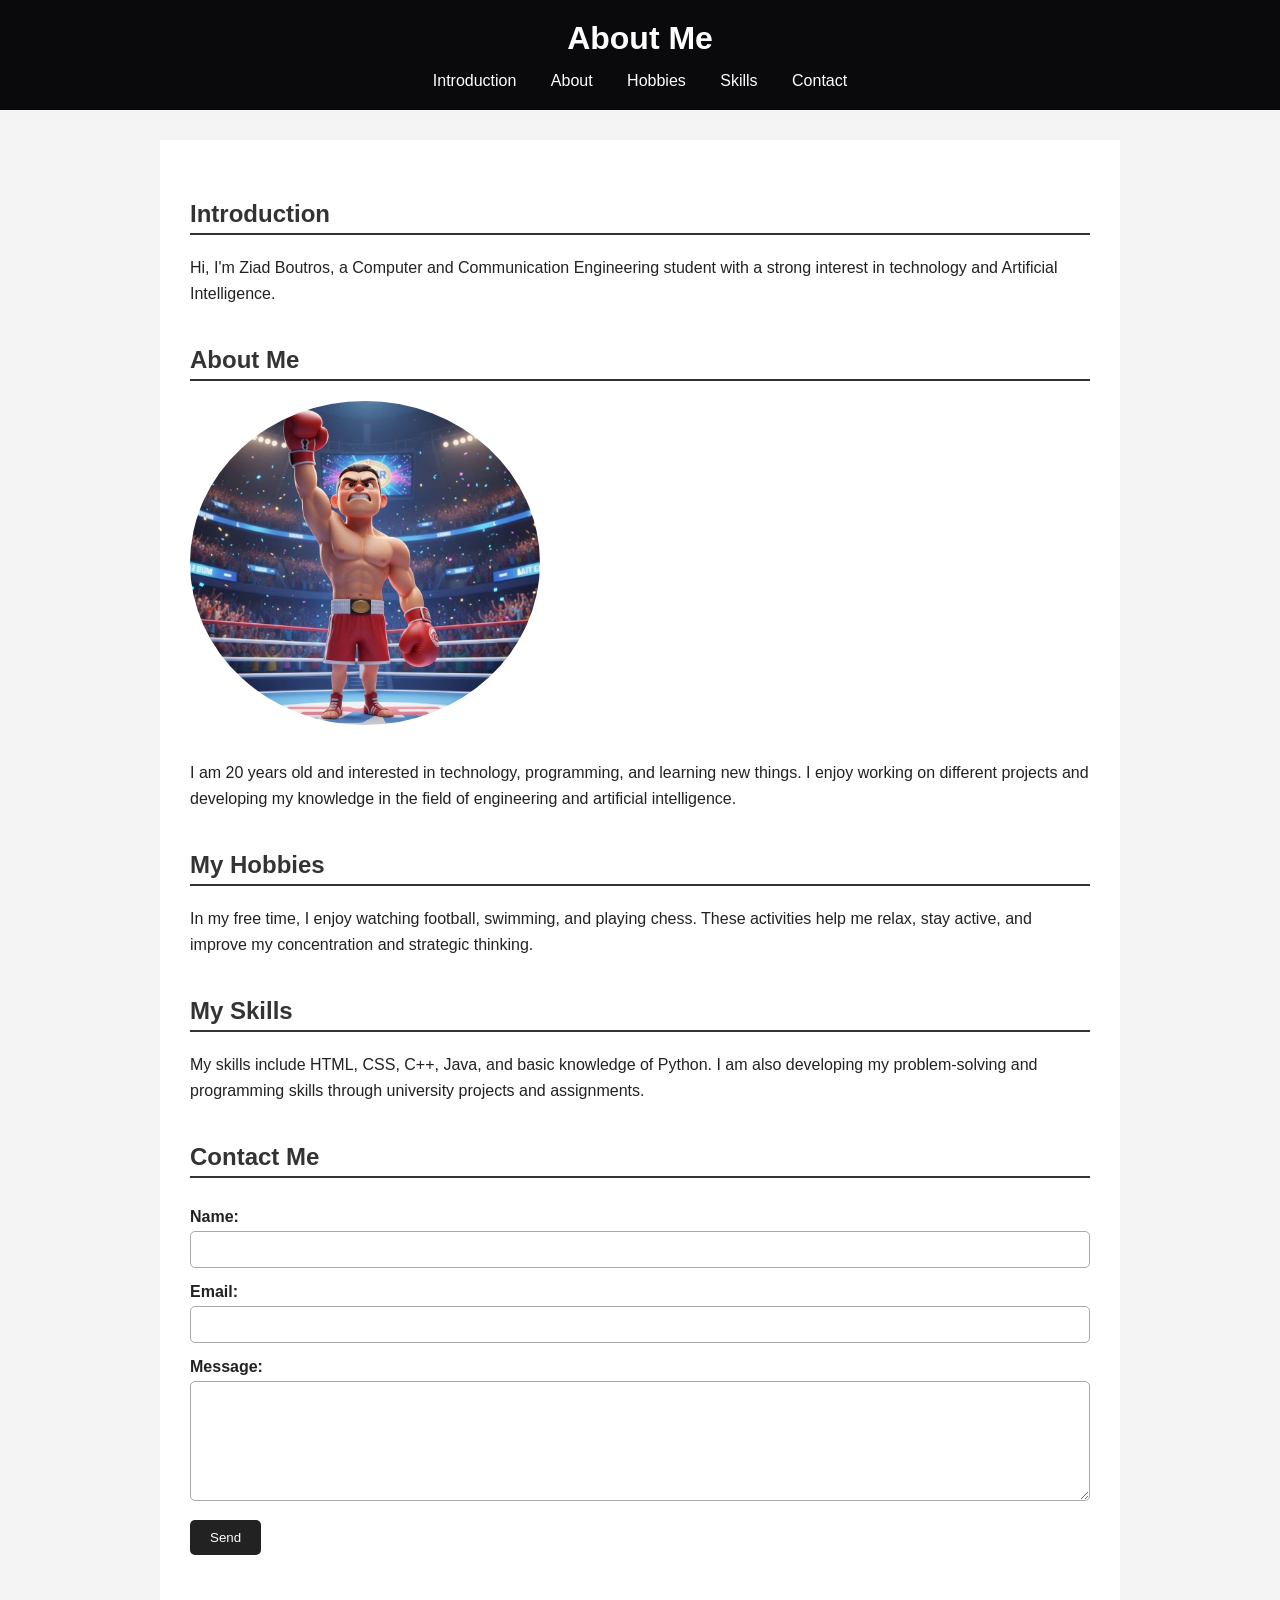
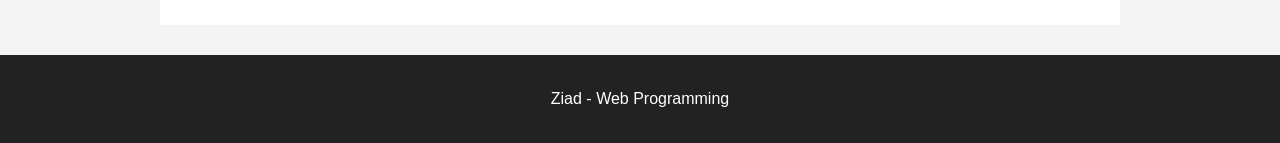
<file: index.html>
<!DOCTYPE html>
<html lang="en">

<head>
    <title>About Me</title>
    <link rel="stylesheet" href="css/style.css">
</head>

<body>

    <header>
        <h1>About Me</h1>

        <nav>
            <a href="#intro">Introduction</a>
            <a href="#about">About</a>
            <a href="#hobbies">Hobbies</a>
            <a href="#skills">Skills</a>
            <a href="#contact">Contact</a>
        </nav>
    </header>

    <main>

        <section id="intro">
            <h2>Introduction</h2>

            <p>
                Hi, I'm Ziad Boutros, a Computer and Communication Engineering
                student with a strong interest in technology and Artificial Intelligence.
            </p>
        </section>

        <section id="about">
            <h2>About Me</h2>

            <img src="images/BOXINGG.jpeg" alt="Illustration of Ziad Boutros as a boxer in a boxing ring">
                <p>
                    I am 20 years old and interested in technology, programming,
                    and learning new things. I enjoy working on different projects
                    and developing my knowledge in the field of engineering and
                    artificial intelligence.
                </p>
        </section>

        <section id="hobbies">
            <h2>My Hobbies</h2>

            <p >
                In my free time, I enjoy watching football, swimming, and playing chess. These activities help me relax, stay active, and improve my concentration and strategic thinking.
            </p>
        </section>

        <section id="skills">
            <h2>My Skills</h2>

            <p>
                My skills include HTML, CSS, C++, Java, and basic knowledge of Python.
                I am also developing my problem-solving and programming skills through
                university projects and assignments.
            </p>
        </section>

        <section id="contact">
            <h2>Contact Me</h2>

            <form>

                <label for="name">Name:</label>
                <input type="text" id="name" name="name" required>

                <br>

                <label for="email">Email:</label>
                <input type="email" id="email" name="email" required>

                <br>

                <label for="message">Message:</label>
                <textarea id="message" name="message" required></textarea>

                <br>

                <button type="submit">Send</button>

            </form>
        </section>

    </main>

    <footer>
        <p>Ziad - Web Programming</p>
    </footer>

</body>

</html>
</file>
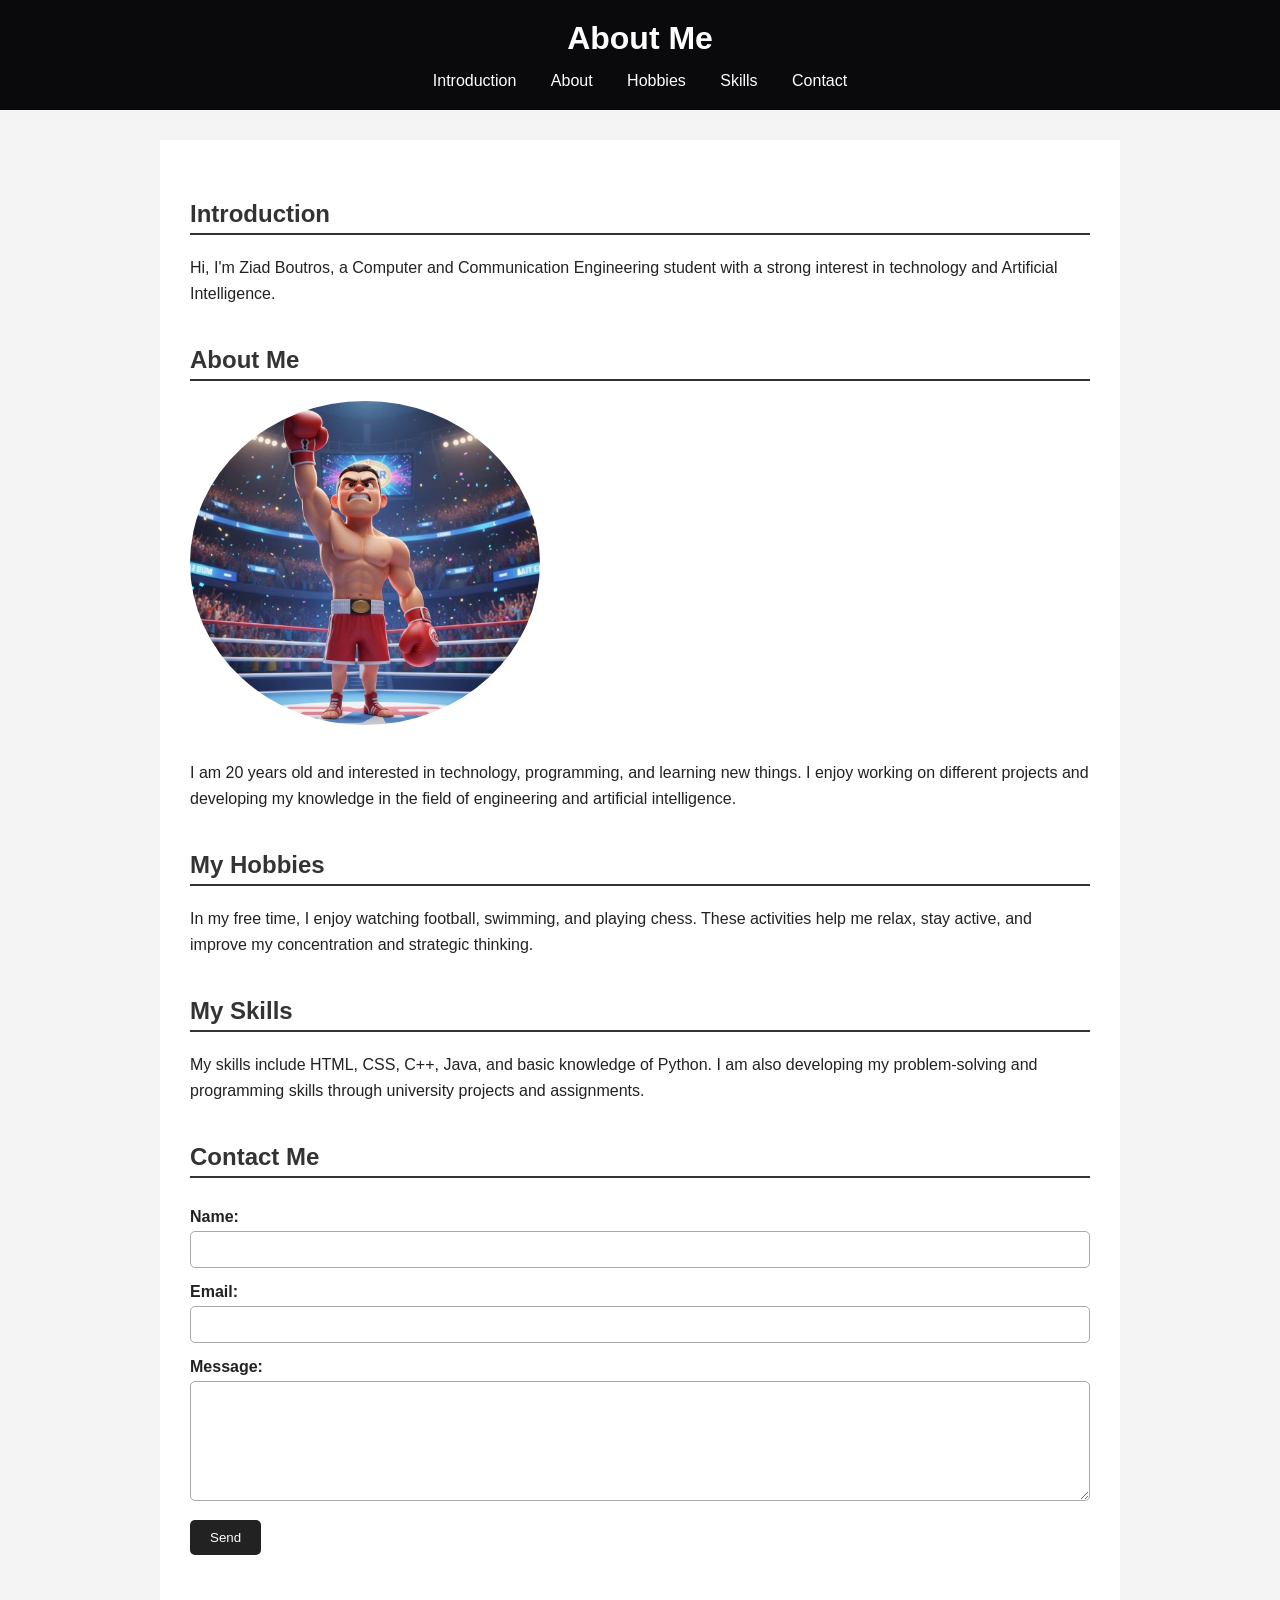
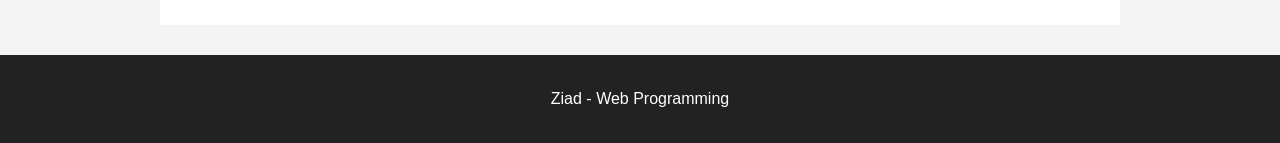
<file: devoir.html>
<!DOCTYPE html>
<html lang="en">

<head>
    <title>About Me</title>
    <link rel="stylesheet" href="dev.css">
</head>

<body>

    <header>
        <h1>About Me</h1>

        <nav>
            <a href="#intro">Introduction</a>
            <a href="#about">About</a>
            <a href="#hobbies">Hobbies</a>
            <a href="#skills">Skills</a>
            <a href="#contact">Contact</a>
        </nav>
    </header>

    <main>

        <section id="intro">
            <h2>Introduction</h2>

            <p>
                Hi, I'm Ziad Boutros, a Computer and Communication Engineering
                student with a strong interest in technology and Artificial Intelligence.
            </p>
        </section>

        <section id="about">
            <h2>About Me</h2>

            <img src="BOXINGG.jpeg" alt="Illustration of Ziad Boutros as a boxer in a boxing ring">
                <p>
                    I am 20 years old and interested in technology, programming,
                    and learning new things. I enjoy working on different projects
                    and developing my knowledge in the field of engineering and
                    artificial intelligence.
                </p>
        </section>

        <section id="hobbies">
            <h2>My Hobbies</h2>

            <p >
                In my free time, I enjoy watching football, swimming, and playing chess. These activities help me relax, stay active, and improve my concentration and strategic thinking.
            </p>
        </section>

        <section id="skills">
            <h2>My Skills</h2>

            <p>
                My skills include HTML, CSS, C++, Java, and basic knowledge of Python.
                I am also developing my problem-solving and programming skills through
                university projects and assignments.
            </p>
        </section>

        <section id="contact">
            <h2>Contact Me</h2>

            <form>

                <label for="name">Name:</label>
                <input type="text" id="name" name="name" required>

                <br>

                <label for="email">Email:</label>
                <input type="email" id="email" name="email" required>

                <br>

                <label for="message">Message:</label>
                <textarea id="message" name="message" required></textarea>

                <br>

                <button type="submit">Send</button>

            </form>
        </section>

    </main>

    <footer>
        <p>Ziad - Web Programming</p>
    </footer>

</body>

</html>
</file>
<file: css/style.css>
body {
    font-family: Arial, sans-serif;
    margin: 0;
    background-color: #f4f4f4;
    color: #222;
}


section {
    margin-bottom: 40px;
}

header {
    background-color: #0a090b;
    color: white;
    text-align: center;
    padding: 20px;
}

header h1 {
    margin: 0;
    margin-bottom: 15px;
}




nav a {
    color: white;
    text-decoration: none;
    margin: 0 15px;
}

nav a:hover {
    color: lightblue;
}



main {
    width: 80%;
    max-width: 900px;
    margin: 30px auto;
    background-color: white;
    padding: 30px;
}




h2 {
    color: #333;
    border-bottom: 2px solid #333;
    padding-bottom: 5px;
    margin-top: 30px;
}




p {
    line-height: 1.6;
}




img {
    width: 350px;
    max-width: 100%;
    border-radius: 50%;
    margin-bottom: 15px;
}



form {
    margin-top: 30px;
}

label {
    display: block;
    margin-top: 15px;
    margin-bottom: 5px;
    font-weight: bold;
}

input,
textarea {
    width: 100%;
    padding: 10px;
    box-sizing: border-box;
    border: 1px solid #aaa;
    border-radius: 5px;
}

textarea {
    height: 120px;
}




button {
    margin-top: 15px;
    padding: 10px 20px;
    background-color: #222;
    color: white;
    border: none;
    border-radius: 5px;
    cursor: pointer;
}

button:hover {
    background-color: #555;
}



footer {
    background-color: #222;
    color: white;
    text-align: center;
    padding: 15px;
    margin-top: 30px;
}
</file>
<file: dev.css>
body {
    font-family: Arial, sans-serif;
    margin: 0;
    background-color: #f4f4f4;
    color: #222;
}


section {
    margin-bottom: 40px;
}

header {
    background-color: #0a090b;
    color: white;
    text-align: center;
    padding: 20px;
}

header h1 {
    margin: 0;
    margin-bottom: 15px;
}




nav a {
    color: white;
    text-decoration: none;
    margin: 0 15px;
}

nav a:hover {
    color: lightblue;
}



main {
    width: 80%;
    max-width: 900px;
    margin: 30px auto;
    background-color: white;
    padding: 30px;
}




h2 {
    color: #333;
    border-bottom: 2px solid #333;
    padding-bottom: 5px;
    margin-top: 30px;
}




p {
    line-height: 1.6;
}




img {
    width: 350px;
    max-width: 100%;
    border-radius: 50%;
    margin-bottom: 15px;
}



form {
    margin-top: 30px;
}

label {
    display: block;
    margin-top: 15px;
    margin-bottom: 5px;
    font-weight: bold;
}

input,
textarea {
    width: 100%;
    padding: 10px;
    box-sizing: border-box;
    border: 1px solid #aaa;
    border-radius: 5px;
}

textarea {
    height: 120px;
}




button {
    margin-top: 15px;
    padding: 10px 20px;
    background-color: #222;
    color: white;
    border: none;
    border-radius: 5px;
    cursor: pointer;
}

button:hover {
    background-color: #555;
}



footer {
    background-color: #222;
    color: white;
    text-align: center;
    padding: 15px;
    margin-top: 30px;
}
</file>
